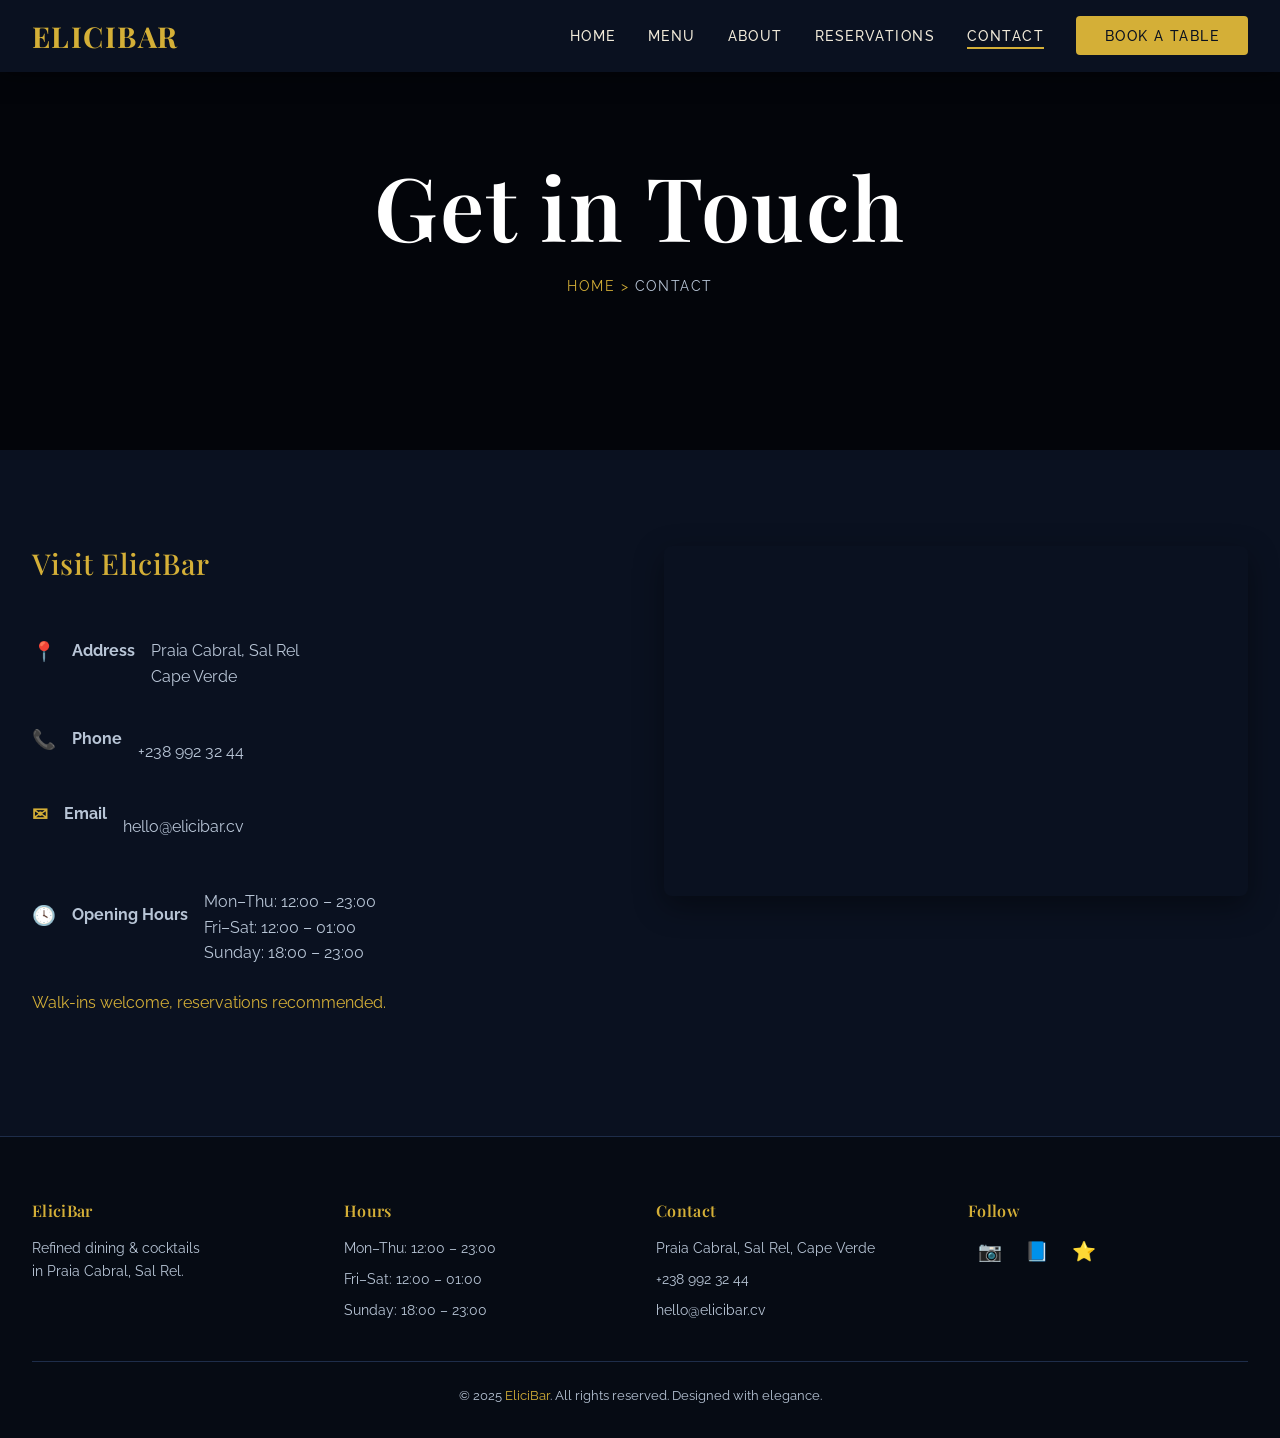
<file: contact.html>
<!DOCTYPE html>
<html lang="en">
<head>
  <meta charset="UTF-8">
  <meta name="viewport" content="width=device-width, initial-scale=1.0">
  <meta name="description" content="Contact EliciBar in Praia Cabral, Sal Rel. Get directions, opening hours, and get in touch.">
  <title>Contact | EliciBar</title>
  <link rel="stylesheet" href="style.css">
</head>
<body>

  <nav class="navbar">
    <a href="index.html" class="logo">ELICIBAR</a>
    <ul class="nav-links">
      <li><a href="index.html">Home</a></li>
      <li><a href="menu.html">Menu</a></li>
      <li><a href="about.html">About</a></li>
      <li><a href="reservation.html">Reservations</a></li>
      <li><a href="contact.html" class="active">Contact</a></li>
      <li><a href="reservation.html" class="nav-cta">Book a Table</a></li>
    </ul>
    <button class="hamburger" aria-label="Menu">
      <span></span><span></span><span></span>
    </button>
  </nav>

  <section class="page-hero" style="background-image: url('https://images.unsplash.com/photo-1466978913421-dad2ebd01d17?w=1600&q=80');">
    <div class="page-hero-content reveal">
      <h1>Get in Touch</h1>
      <p class="breadcrumb"><a href="index.html">Home</a> &gt; <span>Contact</span></p>
    </div>
  </section>

  <section class="section">
    <div class="container">
      <div class="contact-grid reveal">
        <div class="contact-info">
          <h3>Visit EliciBar</h3>
          <p><span class="icon">&#128205;</span> <strong>Address</strong><br>Praia Cabral, Sal Rel<br>Cape Verde</p>
          <p><span class="icon">&#128222;</span> <strong>Phone</strong><br>+238 992 32 44</p>
          <p><span class="icon">&#9993;</span> <strong>Email</strong><br>hello@elicibar.cv</p>
          <p><span class="icon">&#128339;</span> <strong>Opening Hours</strong><br>Mon–Thu: 12:00 – 23:00<br>Fri–Sat: 12:00 – 01:00<br>Sunday: 18:00 – 23:00</p>
          <p style="color: var(--accent);">Walk‑ins welcome, reservations recommended.</p>
        </div>
        <div class="map-embed">
          <iframe
            src="https://www.google.com/maps/embed?pb=!1m18!1m12!1m3!1d3889.8821097876!2d-22.9405!3d16.7558!2m3!1f0!2f0!3f0!3m2!1i1024!2i768!4f13.1!3m3!1m2!1s0x0%3A0x0!2zMTbCsDQ1JzIxLjAiTiAyMsKwNTYnMjUuOCJX!5e0!3m2!1sen!2scv!4v1700000000000"
            allowfullscreen=""
            loading="lazy"
            referrerpolicy="no-referrer-when-downgrade"
            title="EliciBar Location">
          </iframe>
        </div>
      </div>
    </div>
  </section>

  <footer class="footer">
    <div class="footer-grid">
      <div class="footer-col">
        <h4>EliciBar</h4>
        <p>Refined dining & cocktails<br>in Praia Cabral, Sal Rel.</p>
      </div>
      <div class="footer-col">
        <h4>Hours</h4>
        <p>Mon–Thu: 12:00 – 23:00</p>
        <p>Fri–Sat: 12:00 – 01:00</p>
        <p>Sunday: 18:00 – 23:00</p>
      </div>
      <div class="footer-col">
        <h4>Contact</h4>
        <p>Praia Cabral, Sal Rel, Cape Verde</p>
        <p>+238 992 32 44</p>
        <p>hello@elicibar.cv</p>
      </div>
      <div class="footer-col">
        <h4>Follow</h4>
        <div class="social-links">
          <a href="#" aria-label="Instagram">📷</a>
          <a href="#" aria-label="Facebook">📘</a>
          <a href="#" aria-label="TripAdvisor">⭐</a>
        </div>
      </div>
    </div>
    <div class="footer-bottom">
      <p>&copy; 2025 <span class="accent">EliciBar</span>. All rights reserved. Designed with elegance.</p>
    </div>
  </footer>

  <script src="script.js" defer></script>
</body>
</html>
</file>
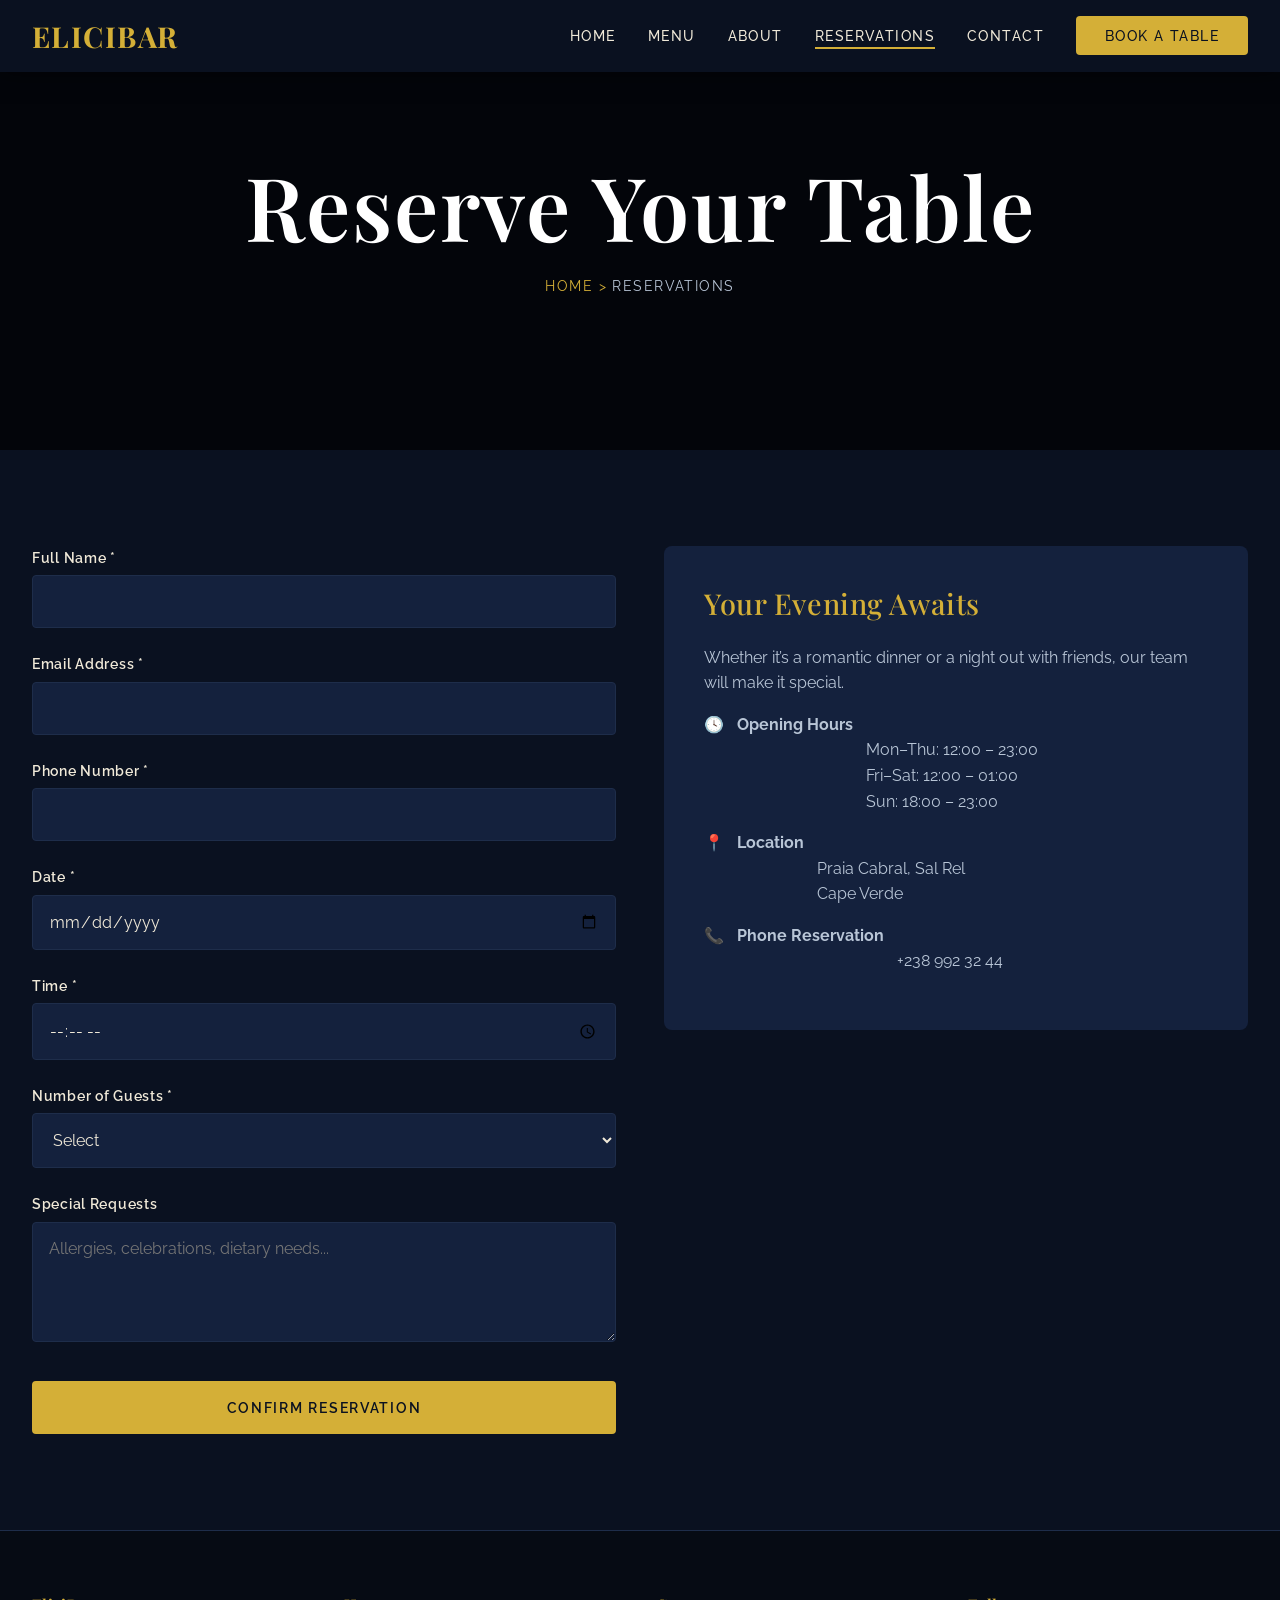
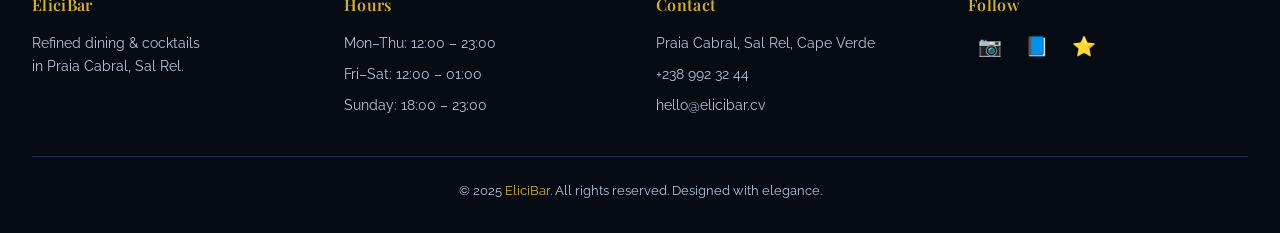
<file: reservation.html>
<!DOCTYPE html>
<html lang="en">
<head>
  <meta charset="UTF-8">
  <meta name="viewport" content="width=device-width, initial-scale=1.0">
  <meta name="description" content="Reserve a table at EliciBar in Sal Rel. Enjoy fine dining and signature cocktails with an ocean view.">
  <title>Reservations | EliciBar</title>
  <link rel="stylesheet" href="style.css">
</head>
<body>

  <nav class="navbar">
    <a href="index.html" class="logo">ELICIBAR</a>
    <ul class="nav-links">
      <li><a href="index.html">Home</a></li>
      <li><a href="menu.html">Menu</a></li>
      <li><a href="about.html">About</a></li>
      <li><a href="reservation.html" class="active">Reservations</a></li>
      <li><a href="contact.html">Contact</a></li>
      <li><a href="reservation.html" class="nav-cta">Book a Table</a></li>
    </ul>
    <button class="hamburger" aria-label="Menu">
      <span></span><span></span><span></span>
    </button>
  </nav>

  <section class="page-hero" style="background-image: url('https://images.unsplash.com/photo-1559339352-11d035aa65de?w=1600&q=80');">
    <div class="page-hero-content reveal">
      <h1>Reserve Your Table</h1>
      <p class="breadcrumb"><a href="index.html">Home</a> &gt; <span>Reservations</span></p>
    </div>
  </section>

  <section class="section">
    <div class="container">

      <div class="reservation-layout reveal">

        <div>
          <div id="reservationFormContainer">
            <form id="reservationForm" class="reservation-form" action="https://formspree.io/f/FORM_ID" method="POST">
              <div class="form-group">
                <label for="name">Full Name *</label>
                <input type="text" id="name" name="name" required>
              </div>
              <div class="form-group">
                <label for="email">Email Address *</label>
                <input type="email" id="email" name="email" required>
              </div>
              <div class="form-group">
                <label for="phone">Phone Number *</label>
                <input type="tel" id="phone" name="phone" required>
              </div>
              <div class="form-group">
                <label for="date">Date *</label>
                <input type="date" id="date" name="date" required>
              </div>
              <div class="form-group">
                <label for="time">Time *</label>
                <input type="time" id="time" name="time" required>
              </div>
              <div class="form-group">
                <label for="guests">Number of Guests *</label>
                <select id="guests" name="guests" required>
                  <option value="" disabled selected>Select</option>
                  <option value="1">1 Guest</option>
                  <option value="2">2 Guests</option>
                  <option value="3">3 Guests</option>
                  <option value="4">4 Guests</option>
                  <option value="5">5 Guests</option>
                  <option value="6">6 Guests</option>
                  <option value="7">7 Guests</option>
                  <option value="8+">8+ Guests</option>
                </select>
              </div>
              <div class="form-group">
                <label for="special">Special Requests</label>
                <textarea id="special" name="special-requests" placeholder="Allergies, celebrations, dietary needs..."></textarea>
              </div>
              <button type="submit" class="btn btn-primary">Confirm Reservation</button>
            </form>
          </div>

          <div id="confirmationMsg" class="confirmation-msg">
            <div class="check-icon">&#10003;</div>
            <h3>Reservation Received!</h3>
            <p>Thank you for choosing EliciBar. Your booking request has been submitted. We’ll send a confirmation to your email shortly.</p>
            <p style="margin-top: 1rem; font-style: italic; color: var(--accent);">We can’t wait to welcome you.</p>
          </div>
        </div>

        <div class="reservation-info">
          <h3>Your Evening Awaits</h3>
          <p>Whether it’s a romantic dinner or a night out with friends, our team will make it special.</p>
          <p><span class="icon">&#128339;</span> <strong>Opening Hours</strong><br>Mon–Thu: 12:00 – 23:00<br>Fri–Sat: 12:00 – 01:00<br>Sun: 18:00 – 23:00</p>
          <p><span class="icon">&#128205;</span> <strong>Location</strong><br>Praia Cabral, Sal Rel<br>Cape Verde</p>
          <p><span class="icon">&#128222;</span> <strong>Phone Reservation</strong><br>+238 992 32 44</p>
        </div>
      </div>

    </div>
  </section>

  <footer class="footer">
    <div class="footer-grid">
      <div class="footer-col">
        <h4>EliciBar</h4>
        <p>Refined dining & cocktails<br>in Praia Cabral, Sal Rel.</p>
      </div>
      <div class="footer-col">
        <h4>Hours</h4>
        <p>Mon–Thu: 12:00 – 23:00</p>
        <p>Fri–Sat: 12:00 – 01:00</p>
        <p>Sunday: 18:00 – 23:00</p>
      </div>
      <div class="footer-col">
        <h4>Contact</h4>
        <p>Praia Cabral, Sal Rel, Cape Verde</p>
        <p>+238 992 32 44</p>
        <p>hello@elicibar.cv</p>
      </div>
      <div class="footer-col">
        <h4>Follow</h4>
        <div class="social-links">
          <a href="#" aria-label="Instagram">📷</a>
          <a href="#" aria-label="Facebook">📘</a>
          <a href="#" aria-label="TripAdvisor">⭐</a>
        </div>
      </div>
    </div>
    <div class="footer-bottom">
      <p>&copy; 2025 <span class="accent">EliciBar</span>. All rights reserved. Designed with elegance.</p>
    </div>
  </footer>

  <script src="script.js" defer></script>
</body>
</html>
</file>
<file: style.css>
/*=============================================
   ELICIBAR – PREMIUM RESTAURANT WEBSITE
   STYLE.CSS – Elegant Navy & Gold, mobile-first
===============================================*/

/* Google Fonts (Playfair Display + Raleway) */
@import url('https://fonts.googleapis.com/css2?family=Playfair+Display:wght@400;500;600;700&family=Raleway:wght@300;400;500;600&display=swap');

/* ---------- CUSTOM PROPERTIES ---------- */
:root {
  --font-heading: 'Playfair Display', serif;
  --font-body: 'Raleway', sans-serif;
  
  --bg-primary: #0a1120;      /* deep navy */
  --bg-secondary: #0f1729;
  --bg-card: #14213d;
  --text-primary: #f0e9d8;    /* soft cream */
  --text-secondary: #b8c5d6;
  --accent: #d4af37;          /* gold */
  --accent-hover: #b8962f;
  --overlay: rgba(0,0,0,0.6);
  --border: #1e2d4a;
  
  --max-width: 1280px;
  --gap: clamp(1.5rem, 4vw, 3rem);
  --transition: 0.3s ease;
  --shadow: 0 10px 30px rgba(0,0,0,0.4);
}

/* ---------- RESET & BASE ---------- */
*,
*::before,
*::after {
  margin: 0;
  padding: 0;
  box-sizing: border-box;
}

html {
  scroll-behavior: smooth;
  font-size: 100%;
}

body {
  font-family: var(--font-body);
  background-color: var(--bg-primary);
  color: var(--text-primary);
  line-height: 1.6;
  overflow-x: hidden;
  -webkit-font-smoothing: antialiased;
}

img {
  max-width: 100%;
  height: auto;
  display: block;
}

a {
  text-decoration: none;
  color: inherit;
  transition: color var(--transition);
}

ul {
  list-style: none;
}

/* ---------- LOADER (only index.html) ---------- */
#loader {
  position: fixed;
  top: 0; left: 0;
  width: 100%;
  height: 100%;
  background-color: var(--bg-primary);
  display: flex;
  align-items: center;
  justify-content: center;
  z-index: 9999;
  transition: opacity 0.5s ease, visibility 0.5s ease;
}

#loader.hidden {
  opacity: 0;
  visibility: hidden;
}

.spinner {
  width: 50px;
  height: 50px;
  border: 3px solid var(--border);
  border-top-color: var(--accent);
  border-radius: 50%;
  animation: spin 0.8s linear infinite;
}

@keyframes spin {
  to { transform: rotate(360deg); }
}

/* ---------- TYPOGRAPHY ---------- */
h1, h2, h3, h4 {
  font-family: var(--font-heading);
  line-height: 1.2;
  font-weight: 600;
  letter-spacing: 0.02em;
}

h1 {
  font-size: clamp(3rem, 8vw, 5.5rem);
}

h2 {
  font-size: clamp(2.2rem, 5vw, 3.5rem);
  margin-bottom: 1.5rem;
}

h3 {
  font-size: clamp(1.2rem, 2.5vw, 1.8rem);
  font-weight: 500;
}

.section-label {
  text-transform: uppercase;
  letter-spacing: 0.15em;
  font-size: 0.85rem;
  color: var(--accent);
  font-weight: 500;
  margin-bottom: 0.8rem;
  display: inline-block;
}

/* ---------- NAVIGATION ---------- */
.navbar {
  position: fixed;
  top: 0; left: 0;
  width: 100%;
  z-index: 1000;
  padding: 1.2rem 2rem;
  display: flex;
  align-items: center;
  justify-content: space-between;
  transition: background var(--transition), padding var(--transition), box-shadow var(--transition);
  background: transparent;
}

.navbar.scrolled {
  background: var(--bg-primary);
  padding: 0.8rem 2rem;
  box-shadow: 0 2px 20px rgba(0,0,0,0.5);
}

.logo {
  font-family: var(--font-heading);
  font-size: 1.8rem;
  font-weight: 700;
  color: var(--accent);
  letter-spacing: 0.05em;
}

.nav-links {
  display: flex;
  gap: 2rem;
  align-items: center;
}

.nav-links a {
  font-size: 0.9rem;
  text-transform: uppercase;
  letter-spacing: 0.1em;
  font-weight: 500;
  padding: 0.3rem 0;
  position: relative;
}

.nav-links a::after {
  content: '';
  position: absolute;
  bottom: 0; left: 0;
  width: 0;
  height: 2px;
  background: var(--accent);
  transition: width var(--transition);
}

.nav-links a:hover::after,
.nav-links a.active::after {
  width: 100%;
}

.nav-cta {
  background: var(--accent);
  color: var(--bg-primary) !important;
  padding: 0.7rem 1.8rem !important;
  border-radius: 4px;
  transition: background var(--transition);
}

.nav-cta:hover {
  background: var(--accent-hover);
}

.hamburger {
  display: none;
  flex-direction: column;
  gap: 5px;
  cursor: pointer;
  background: none;
  border: none;
  padding: 5px;
}

.hamburger span {
  width: 28px;
  height: 2px;
  background: var(--text-primary);
  transition: all var(--transition);
}

/* ---------- BUTTONS ---------- */
.btn {
  display: inline-block;
  padding: 1rem 2.2rem;
  font-family: var(--font-body);
  font-size: 0.9rem;
  font-weight: 600;
  text-transform: uppercase;
  letter-spacing: 0.12em;
  border-radius: 4px;
  transition: all var(--transition);
  cursor: pointer;
  border: 2px solid transparent;
}

.btn-primary {
  background: var(--accent);
  color: var(--bg-primary);
  border-color: var(--accent);
}

.btn-primary:hover {
  background: var(--accent-hover);
  border-color: var(--accent-hover);
}

.btn-outline {
  background: transparent;
  border-color: var(--accent);
  color: var(--accent);
}

.btn-outline:hover {
  background: var(--accent);
  color: var(--bg-primary);
}

/* ---------- REVEAL ANIMATION ---------- */
.reveal {
  opacity: 0;
  transform: translateY(40px);
  transition: opacity 0.8s ease, transform 0.8s ease;
}

.reveal.visible {
  opacity: 1;
  transform: translateY(0);
}

/* ---------- HERO SECTION (index.html) ---------- */
.hero {
  height: 100vh;
  min-height: 650px;
  background: url('https://images.unsplash.com/photo-1414235077428-338989a2e8c0?w=1600&q=80') center/cover no-repeat;
  position: relative;
  display: flex;
  align-items: center;
  justify-content: center;
  text-align: center;
}

.hero-overlay {
  position: absolute;
  top: 0; left: 0;
  width: 100%; height: 100%;
  background: var(--overlay);
}

.hero-content {
  position: relative;
  z-index: 2;
  max-width: 900px;
  padding: 0 2rem;
}

.hero-label {
  text-transform: uppercase;
  letter-spacing: 0.2em;
  font-size: 0.9rem;
  color: var(--accent);
  margin-bottom: 1rem;
}

.hero-title {
  color: #fff;
  margin-bottom: 1.5rem;
  text-shadow: 0 2px 15px rgba(0,0,0,0.5);
}

.hero-subtitle {
  font-size: 1.1rem;
  max-width: 600px;
  margin: 0 auto 2.5rem;
  color: var(--text-secondary);
}

.hero-buttons {
  display: flex;
  gap: 1.2rem;
  justify-content: center;
  flex-wrap: wrap;
}

/* ---------- SECTIONS ---------- */
.section {
  padding: 6rem 2rem;
}

.container {
  max-width: var(--max-width);
  margin: 0 auto;
}

.section-header {
  text-align: center;
  margin-bottom: 4rem;
}

/* About teaser */
.about-teaser .about-grid {
  display: grid;
  grid-template-columns: 1fr 1fr;
  gap: var(--gap);
  align-items: center;
}

.about-text .section-label {
  display: block;
}

.about-text p {
  color: var(--text-secondary);
  margin-bottom: 1.2rem;
  font-size: 1.05rem;
}

.about-image img {
  border-radius: 8px;
  box-shadow: var(--shadow);
  object-fit: cover;
  width: 100%;
  height: 100%;
  min-height: 400px;
}

/* Featured menu */
.menu-grid {
  display: grid;
  grid-template-columns: repeat(auto-fit, minmax(280px, 1fr));
  gap: 2rem;
}

.menu-card {
  background: var(--bg-card);
  border-radius: 8px;
  overflow: hidden;
  box-shadow: var(--shadow);
  transition: transform var(--transition);
}

.menu-card:hover {
  transform: translateY(-8px);
}

.menu-card img {
  width: 100%;
  height: 220px;
  object-fit: cover;
}

.menu-card-content {
  padding: 1.5rem;
}

.menu-card h4 {
  font-family: var(--font-heading);
  font-size: 1.4rem;
  margin-bottom: 0.5rem;
}

.menu-card p {
  color: var(--text-secondary);
  font-size: 0.9rem;
  margin-bottom: 0.8rem;
}

.price {
  color: var(--accent);
  font-weight: 600;
  font-size: 1.2rem;
}

/* Gallery */
.gallery-grid {
  display: grid;
  grid-template-columns: repeat(auto-fit, minmax(250px, 1fr));
  gap: 1rem;
}

.gallery-grid img {
  width: 100%;
  height: 300px;
  object-fit: cover;
  border-radius: 6px;
  transition: transform var(--transition);
}

.gallery-grid img:hover {
  transform: scale(1.03);
}

/* Testimonials */
.testimonial-cards {
  display: grid;
  grid-template-columns: repeat(auto-fit, minmax(300px, 1fr));
  gap: 2rem;
}

.testimonial-card {
  background: var(--bg-card);
  padding: 2.5rem;
  border-radius: 8px;
  box-shadow: var(--shadow);
  border-left: 4px solid var(--accent);
}

.testimonial-card .quote {
  font-style: italic;
  color: var(--text-secondary);
  margin-bottom: 1.5rem;
  font-size: 1.05rem;
}

.testimonial-card .author {
  font-weight: 600;
  color: var(--accent);
  font-style: normal;
}

/* Reservation CTA */
.reservation-cta {
  text-align: center;
  background: var(--bg-secondary);
  border-top: 1px solid var(--border);
  border-bottom: 1px solid var(--border);
}

.reservation-cta p {
  max-width: 700px;
  margin: 0 auto 2rem;
  color: var(--text-secondary);
  font-size: 1.1rem;
}

/* ---------- FOOTER ---------- */
.footer {
  background: #060b14;
  padding: 4rem 2rem 2rem;
  text-align: center;
  border-top: 1px solid var(--border);
}

.footer-grid {
  display: flex;
  justify-content: space-between;
  flex-wrap: wrap;
  gap: 2rem;
  max-width: var(--max-width);
  margin: 0 auto 2rem;
  text-align: left;
}

.footer-col {
  flex: 1;
  min-width: 200px;
}

.footer-col h4 {
  color: var(--accent);
  margin-bottom: 1rem;
  font-family: var(--font-heading);
}

.footer-col p, .footer-col a {
  color: var(--text-secondary);
  font-size: 0.9rem;
  display: block;
  margin-bottom: 0.5rem;
}

.footer-col a:hover {
  color: var(--accent);
}

.social-links a {
  display: inline-block;
  margin: 0 0.6rem;
  font-size: 1.2rem;
}

.footer-bottom {
  color: var(--text-secondary);
  font-size: 0.8rem;
  border-top: 1px solid var(--border);
  padding-top: 1.5rem;
  margin-top: 2rem;
}

.footer-bottom .accent {
  color: var(--accent);
}

/* ---------- INNER PAGES ---------- */
.page-hero {
  height: 50vh;
  min-height: 350px;
  position: relative;
  display: flex;
  align-items: center;
  justify-content: center;
  text-align: center;
  background-size: cover;
  background-position: center;
}

.page-hero::before {
  content: '';
  position: absolute;
  top: 0; left: 0;
  width: 100%; height: 100%;
  background: rgba(0,0,0,0.7);
}

.page-hero-content {
  position: relative;
  z-index: 2;
}

.page-hero-content h1 {
  color: #fff;
}

.breadcrumb {
  color: var(--accent);
  font-size: 0.9rem;
  text-transform: uppercase;
  letter-spacing: 0.1em;
  margin-top: 1rem;
}

.breadcrumb a {
  color: var(--accent);
}

.breadcrumb span {
  color: var(--text-secondary);
}

/* Menu page specific */
.menu-category {
  margin-top: 3rem;
}

.menu-category-title {
  font-family: var(--font-heading);
  font-size: 2rem;
  color: var(--accent);
  border-bottom: 2px solid var(--accent);
  padding-bottom: 0.5rem;
  margin-bottom: 2rem;
  display: inline-block;
}

/* About page */
.team-grid {
  display: grid;
  grid-template-columns: repeat(auto-fit, minmax(250px, 1fr));
  gap: 2rem;
  margin-top: 3rem;
}

.team-card {
  text-align: center;
  background: var(--bg-card);
  padding: 2rem;
  border-radius: 8px;
  box-shadow: var(--shadow);
}

.team-card img {
  width: 180px;
  height: 180px;
  border-radius: 50%;
  object-fit: cover;
  margin: 0 auto 1rem;
  border: 3px solid var(--accent);
}

.team-card h4 {
  font-family: var(--font-heading);
  font-size: 1.4rem;
  margin-bottom: 0.3rem;
}

.team-card .role {
  color: var(--accent);
  font-size: 0.85rem;
  text-transform: uppercase;
  letter-spacing: 0.1em;
}

/* Reservation page — FORM WITH LABELS */
.reservation-layout {
  display: grid;
  grid-template-columns: 1fr 1fr;
  gap: 3rem;
}

.form-group {
  margin-bottom: 1.5rem;
}

.form-group label {
  display: block;
  font-weight: 600;
  font-size: 0.9rem;
  margin-bottom: 0.4rem;
  color: var(--text-primary);
  letter-spacing: 0.05em;
}

.reservation-form input,
.reservation-form textarea,
.reservation-form select {
  width: 100%;
  padding: 1rem;
  background: var(--bg-card);
  border: 1px solid var(--border);
  color: var(--text-primary);
  font-family: var(--font-body);
  font-size: 1rem;
  border-radius: 4px;
  transition: border-color var(--transition);
}

.reservation-form input:focus,
.reservation-form textarea:focus,
.reservation-form select:focus {
  border-color: var(--accent);
  outline: none;
}

.reservation-form textarea {
  min-height: 120px;
  resize: vertical;
}

.reservation-form button {
  width: 100%;
  margin-top: 0.5rem;
}

.reservation-info {
  background: var(--bg-card);
  padding: 2.5rem;
  border-radius: 8px;
  height: fit-content;
}

.reservation-info h3 {
  margin-bottom: 1.5rem;
  color: var(--accent);
}

.reservation-info p {
  color: var(--text-secondary);
  margin-bottom: 1rem;
  display: flex;
  align-items: flex-start;
  gap: 0.8rem;
}

.reservation-info .icon {
  color: var(--accent);
  font-weight: 700;
}

/* Confirmation message */
.confirmation-msg {
  display: none;
  background: var(--bg-card);
  padding: 3rem;
  text-align: center;
  border-radius: 8px;
  border: 2px solid var(--accent);
}

.confirmation-msg .check-icon {
  font-size: 3rem;
  color: var(--accent);
  margin-bottom: 1rem;
}

.confirmation-msg h3 {
  color: var(--accent);
  margin-bottom: 1rem;
}

.confirmation-msg p {
  color: var(--text-secondary);
}

/* Contact page */
.contact-grid {
  display: grid;
  grid-template-columns: 1fr 1fr;
  gap: 3rem;
}

.contact-info h3 {
  margin-bottom: 2rem;
  color: var(--accent);
}

.contact-info p {
  margin-bottom: 1.5rem;
  display: flex;
  align-items: center;
  gap: 1rem;
  color: var(--text-secondary);
}

.contact-info .icon {
  color: var(--accent);
  font-weight: 700;
  font-size: 1.2rem;
}

.map-embed {
  border-radius: 8px;
  overflow: hidden;
  box-shadow: var(--shadow);
  height: 350px;
}

.map-embed iframe {
  width: 100%;
  height: 100%;
  border: none;
}

/* ---------- RESPONSIVE ---------- */
@media (max-width: 768px) {
  .hamburger {
    display: flex;
    z-index: 1001;
  }
  
  .nav-links {
    position: fixed;
    top: 0; right: -100%;
    width: 75%;
    height: 100vh;
    background: var(--bg-primary);
    flex-direction: column;
    justify-content: center;
    padding: 2rem;
    transition: right 0.4s ease;
    box-shadow: -5px 0 20px rgba(0,0,0,0.5);
  }
  
  .nav-links.active {
    right: 0;
  }
  
  .about-grid,
  .reservation-layout,
  .contact-grid {
    grid-template-columns: 1fr;
  }
  
  .hero-title {
    font-size: clamp(2.2rem, 6vw, 3.5rem);
  }
  
  .section {
    padding: 4rem 1.5rem;
  }
}

@media (max-width: 480px) {
  .hero-buttons {
    flex-direction: column;
    align-items: center;
  }
  
  .hero-buttons .btn {
    width: 100%;
    text-align: center;
  }
  
  .footer-grid {
    flex-direction: column;
    text-align: center;
  }
}
</file>
